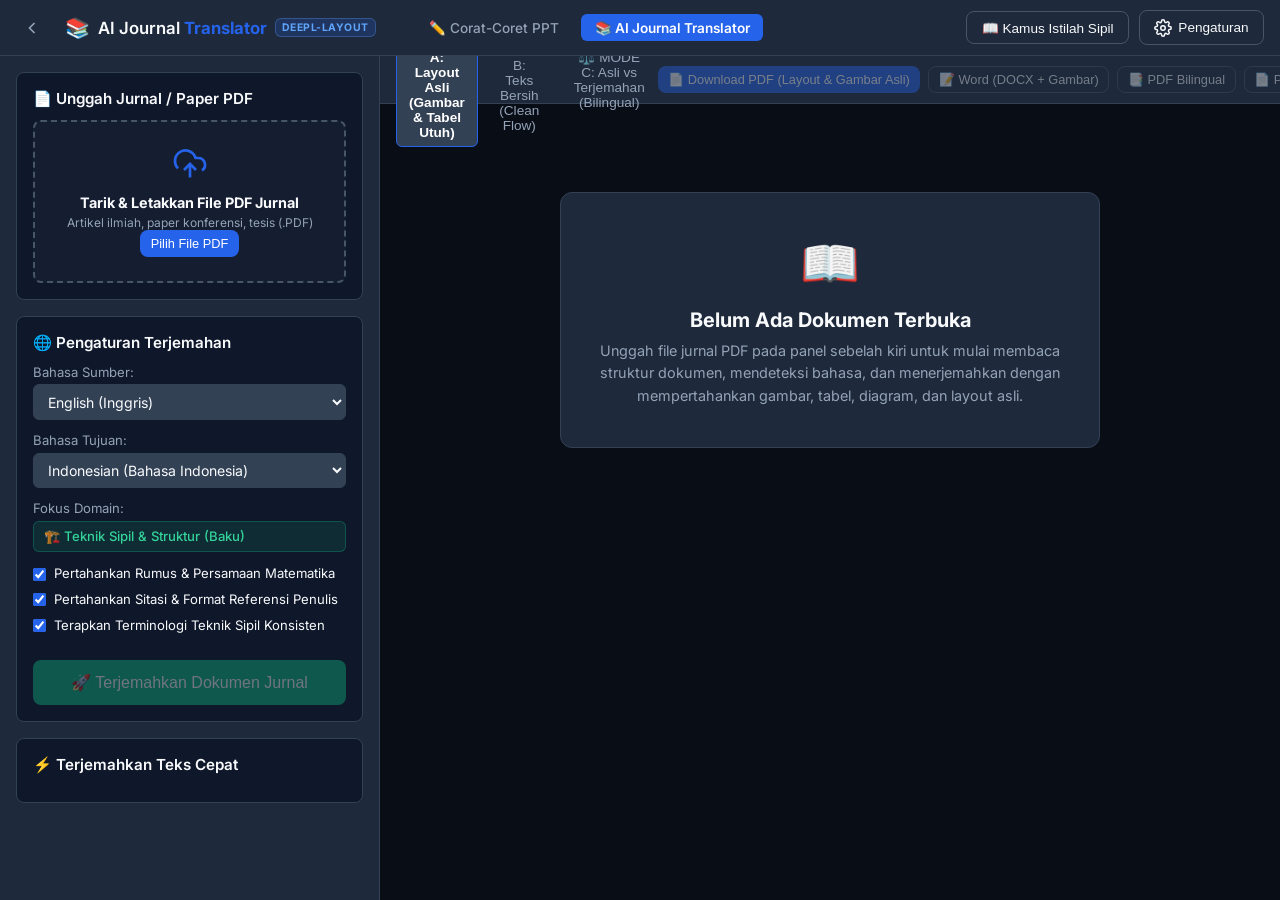
<file: templates/translator.html>
<!DOCTYPE html>
<html lang="id">
<head>
  <meta charset="UTF-8">
  <meta name="viewport" content="width=device-width, initial-scale=1.0">
  <title>AI Journal & PDF Translator — Free Corat-Coret PPT</title>
  <link rel="stylesheet" href="/static/css/style.css">
  <link rel="stylesheet" href="/static/css/translator.css">
  <link rel="preconnect" href="https://fonts.googleapis.com">
  <link rel="preconnect" href="https://fonts.gstatic.com" crossorigin>
  <link href="https://fonts.googleapis.com/css2?family=Inter:wght@400;500;600;700&family=JetBrains+Mono:wght@400;500&display=swap" rel="stylesheet">
  <!-- PDF.js for in-page canvas PDF rendering (avoids black iframe issue) -->
  <script src="/static/vendor/pdf.min.js"></script>
</head>
<body class="translator-body">
  <div class="app-layout">
    <!-- Top Header -->
    <header class="app-header">
      <div class="header-left">
        <a href="/" class="btn-icon" title="Kembali ke Halaman Utama">
          <svg width="20" height="20" viewBox="0 0 24 24" fill="none" stroke="currentColor" stroke-width="2">
            <polyline points="15 18 9 12 15 6"/>
          </svg>
        </a>
        <div class="logo">
          <span class="logo-icon">📚</span>
          <span class="logo-text">AI Journal <strong>Translator</strong></span>
          <span class="badge-free">DEEPL-LAYOUT</span>
        </div>
        <nav class="app-nav-tabs">
          <a href="/" class="nav-tab">✏️ Corat-Coret PPT</a>
          <a href="/translator" class="nav-tab active">📚 AI Journal Translator</a>
        </nav>
      </div>

      <div class="header-actions">
        <button id="btn-open-dictionary" class="btn btn-outline" title="Buka Kamus Istilah Teknik Sipil">
          <span>📖 Kamus Istilah Sipil</span>
        </button>

        <button id="btn-open-settings" class="btn btn-outline" title="Pengaturan Engine & API Key">
          <svg width="18" height="18" viewBox="0 0 24 24" fill="none" stroke="currentColor" stroke-width="2">
            <circle cx="12" cy="12" r="3"/>
            <path d="M19.4 15a1.65 1.65 0 0 0 .33 1.82l.06.06a2 2 0 0 1 0 2.83 2 2 0 0 1-2.83 0l-.06-.06a1.65 1.65 0 0 0-1.82-.33 1.65 1.65 0 0 0-1 1.51V21a2 2 0 0 1-2 2 2 2 0 0 1-2-2v-.09A1.65 1.65 0 0 0 9 19.4a1.65 1.65 0 0 0-1.82.33l-.06.06a2 2 0 0 1-2.83 0 2 2 0 0 1 0-2.83l.06-.06a1.65 1.65 0 0 0 .33-1.82 1.65 1.65 0 0 0-1.51-1H3a2 2 0 0 1-2-2 2 2 0 0 1 2-2h.09A1.65 1.65 0 0 0 4.6 9a1.65 1.65 0 0 0-.33-1.82l-.06-.06a2 2 0 0 1 0-2.83 2 2 0 0 1 2.83 0l.06.06a1.65 1.65 0 0 0 1.82.33H9a1.65 1.65 0 0 0 1-1.51V3a2 2 0 0 1 2-2 2 2 0 0 1 2 2v.09a1.65 1.65 0 0 0 1 1.51 1.65 1.65 0 0 0 1.82-.33l.06-.06a2 2 0 0 1 2.83 0 2 2 0 0 1 0 2.83l-.06.06a1.65 1.65 0 0 0-.33 1.82V9a1.65 1.65 0 0 0 1.51 1H21a2 2 0 0 1 2 2 2 2 0 0 1-2 2h-.09a1.65 1.65 0 0 0-1.51 1z"/>
          </svg>
          <span>Pengaturan</span>
        </button>
      </div>
    </header>

    <!-- Main Translator Workspace -->
    <div class="translator-workspace">
      <!-- Left Panel: Upload & Controls -->
      <aside class="translator-sidebar">
        <!-- Upload Card -->
        <div class="translator-card">
          <div class="card-title">📄 Unggah Jurnal / Paper PDF</div>
          <div id="translator-dropzone" class="translator-dropzone">
            <svg width="36" height="36" viewBox="0 0 24 24" fill="none" stroke="currentColor" stroke-width="1.8">
              <path d="M4 14.899A7 7 0 1 1 15.71 8h1.79a4.5 4.5 0 0 1 2.5 8.242"/>
              <path d="M12 12v9"/>
              <path d="m16 16-4-4-4 4"/>
            </svg>
            <p><strong>Tarik & Letakkan File PDF Jurnal</strong></p>
            <span class="subtext">Artikel ilmiah, paper konferensi, tesis (.PDF)</span>
            <button id="btn-browse-pdf" class="btn btn-primary btn-sm mt-2">Pilih File PDF</button>
            <input type="file" id="translator-file-input" accept=".pdf" style="display: none;">
          </div>
        </div>

        <!-- Document Info (Hidden initially) -->
        <div id="doc-info-card" class="translator-card hidden">
          <div class="card-title">📊 Info Dokumen</div>
          <div class="doc-meta-item">
            <span class="meta-label">Nama File:</span>
            <span id="doc-meta-name" class="meta-val">-</span>
          </div>
          <div class="doc-meta-item">
            <span class="meta-label">Total Halaman:</span>
            <span id="doc-meta-pages" class="meta-val">-</span>
          </div>
          <div class="doc-meta-item">
            <span class="meta-label">Bahasa Terdeteksi:</span>
            <span id="doc-meta-lang" class="badge-lang">-</span>
          </div>
          <div class="doc-meta-item">
            <span class="meta-label">Status OCR:</span>
            <span id="doc-meta-ocr" class="meta-val text-success">Teks Digital (Siap)</span>
          </div>

          <div class="section-select-header mt-3">
            <span>Bagian Dokumen Terdeteksi:</span>
            <button id="btn-toggle-all-sections" class="btn-link">Pilih Semua</button>
          </div>
          <div id="detected-sections-list" class="detected-sections-list"></div>
        </div>

        <!-- Translation Settings Card -->
        <div class="translator-card">
          <div class="card-title">🌐 Pengaturan Terjemahan</div>
          
          <div class="form-group">
            <label>Bahasa Sumber:</label>
            <select id="source-lang-select" class="form-select">
              <option value="auto">Auto Detect (Otomatis)</option>
              <option value="en" selected>English (Inggris)</option>
              <option value="de">German (Jerman)</option>
              <option value="ja">Japanese (Jepang)</option>
              <option value="zh-cn">Chinese (Mandarin)</option>
              <option value="id">Indonesian (Indonesia)</option>
            </select>
          </div>

          <div class="form-group">
            <label>Bahasa Tujuan:</label>
            <select id="target-lang-select" class="form-select">
              <option value="id" selected>Indonesian (Bahasa Indonesia)</option>
              <option value="en">English (Inggris)</option>
              <option value="ja">Japanese (Jepang)</option>
              <option value="de">German (Jerman)</option>
            </select>
          </div>

          <div class="form-group">
            <label>Fokus Domain:</label>
            <div class="domain-pill">🏗️ Teknik Sipil & Struktur (Baku)</div>
          </div>

          <div class="preservation-toggles">
            <label class="checkbox-label">
              <input type="checkbox" id="chk-preserve-equations" checked>
              <span>Pertahankan Rumus & Persamaan Matematika</span>
            </label>
            <label class="checkbox-label">
              <input type="checkbox" id="chk-preserve-references" checked>
              <span>Pertahankan Sitasi & Format Referensi Penulis</span>
            </label>
            <label class="checkbox-label">
              <input type="checkbox" id="chk-preserve-terminology" checked>
              <span>Terapkan Terminologi Teknik Sipil Konsisten</span>
            </label>
          </div>

          <button id="btn-start-translation" class="btn btn-success btn-block btn-lg mt-3" disabled>
            <span>🚀 Terjemahkan Dokumen Jurnal</span>
          </button>
        </div>

        <!-- Quick Snippet Translator Accordion -->
        <div class="translator-card">
          <details>
            <summary class="card-title pointer">⚡ Terjemahkan Teks Cepat</summary>
            <div class="quick-translate-box mt-2">
              <textarea id="quick-input-text" placeholder="Tempel kalimat atau paragraf abstrak di sini..." rows="3"></textarea>
              <button id="btn-quick-translate" class="btn btn-primary btn-sm mt-2">Terjemahkan Teks</button>
              <div id="quick-output-text" class="quick-output-text mt-2 hidden"></div>
            </div>
          </details>
        </div>
      </aside>

      <!-- Right Panel: Viewer & Results -->
      <main class="translator-main">
        <!-- View Mode Navigation Bar -->
        <div class="view-mode-bar">
          <div class="view-tabs">
            <button class="view-tab active" data-mode="mode1">
              <span>📐 MODE A: Layout Asli (Gambar & Tabel Utuh)</span>
            </button>
            <button class="view-tab" data-mode="mode2">
              <span>📄 MODE B: Teks Bersih (Clean Flow)</span>
            </button>
            <button class="view-tab" data-mode="mode3">
              <span>⚖️ MODE C: Asli vs Terjemahan (Bilingual)</span>
            </button>
          </div>

          <div class="export-actions">
            <button id="btn-export-pdf" class="btn btn-primary btn-sm" title="Download PDF Terjemahan dengan Layout Asli, Gambar, dan Tabel Terjaga Utuh" disabled>
              <span>📄 Download PDF (Layout & Gambar Asli)</span>
            </button>
            <button id="btn-export-docx" class="btn btn-outline btn-sm" title="Download Microsoft Word dengan Gambar Asli" disabled>
              <span>📝 Word (DOCX + Gambar)</span>
            </button>
            <button id="btn-export-bilingual" class="btn btn-outline btn-sm" title="Download PDF Berdampingan Dua Bahasa" disabled>
              <span>📑 PDF Bilingual</span>
            </button>
            <button id="btn-export-clean-pdf" class="btn btn-outline btn-sm" title="Download PDF Aliran Teks Baca Polos (Tanpa Gambar)" disabled>
              <span>📄 PDF Teks Saja (Tanpa Gambar)</span>
            </button>
            <button id="btn-export-txt" class="btn btn-outline btn-sm" title="Download Teks Polos" disabled>
              <span>📋 TXT</span>
            </button>
          </div>
        </div>

        <!-- Progress Overlay / Bar -->
        <div id="translation-progress-bar-container" class="progress-bar-container hidden">
          <div class="progress-label">
            <span id="progress-status-text">Menerjemahkan dokumen...</span>
            <span id="progress-percentage">0%</span>
          </div>
          <div class="progress-track">
            <div id="progress-fill" class="progress-fill" style="width: 0%;"></div>
          </div>
        </div>

        <!-- Content Area -->
        <div id="translator-content-area" class="translator-content-area">
          <div id="empty-state-view" class="empty-state-card">
            <div class="empty-icon">📖</div>
            <h3>Belum Ada Dokumen Terbuka</h3>
            <p>Unggah file jurnal PDF pada panel sebelah kiri untuk mulai membaca struktur dokumen, mendeteksi bahasa, dan menerjemahkan dengan mempertahankan gambar, tabel, diagram, dan layout asli.</p>
          </div>

          <!-- Mode 1: Mode A - PDF.js Canvas Viewer (original + translated) -->
          <div id="view-mode1" class="mode-view layout-pdf-view-container hidden">
            <div class="layout-viewer-toolbar">
              <div class="viewer-switch-buttons">
                <button id="btn-view-translated-pdf" class="btn-toggle active">📄 PDF Terjemahan</button>
                <button id="btn-view-original-pdf" class="btn-toggle">📑 PDF Asli</button>
              </div>
              <div class="pdf-nav-controls">
                <button id="btn-pdf-prev" class="btn-toggle" title="Halaman sebelumnya">◀</button>
                <span id="pdf-page-info" class="pdf-page-label">Hal. 1 / 1</span>
                <button id="btn-pdf-next" class="btn-toggle" title="Halaman berikutnya">▶</button>
                <button id="btn-pdf-zoom-out" class="btn-toggle" title="Zoom out">🔍−</button>
                <span id="pdf-zoom-label" class="pdf-page-label">100%</span>
                <button id="btn-pdf-zoom-in" class="btn-toggle" title="Zoom in">🔍+</button>
              </div>
              <span class="layout-status-badge" id="pdf-viewer-status">📋 Unggah PDF untuk melihat pratinjau</span>
            </div>
            <!-- PDF.js Canvas Container -->
            <div class="layout-iframe-wrapper" id="pdfjs-viewer-container">
              <div id="pdfjs-loading" class="pdfjs-loading-overlay hidden">
                <div class="pdfjs-spinner"></div>
                <p>Memuat PDF...</p>
              </div>
              <div id="pdfjs-error" class="pdfjs-error-overlay hidden">
                <span>⚠️</span>
                <p id="pdfjs-error-msg">Gagal memuat PDF.</p>
              </div>
              <div id="pdfjs-canvas-wrapper">
                <canvas id="pdfjs-canvas"></canvas>
              </div>
            </div>
          </div>

          <!-- Mode 2: Mode B - Clean Reading View -->
          <div id="view-mode2" class="mode-view translation-only-container hidden"></div>

          <!-- Mode 3: Mode C - Bilingual Comparison View -->
          <div id="view-mode3" class="mode-view comparison-container hidden"></div>
        </div>
      </main>
    </div>
  </div>

  <!-- Modal: Terminology Dictionary -->
  <div id="modal-terminology" class="modal hidden">
    <div class="modal-backdrop"></div>
    <div class="modal-dialog modal-lg">
      <div class="modal-header">
        <h3>📖 Kamus Istilah Teknik Sipil & Akademik</h3>
        <button class="modal-close" data-close="modal-terminology">&times;</button>
      </div>
      <div class="modal-body">
        <p class="modal-desc">
          Kamus ini digunakan secara otomatis oleh Smart Translation Engine untuk menjamin konsistensi istilah teknik sipil (Struktur, Geoteknik, Hidro, Transportasi, Manajemen Konstruksi).
        </p>

        <!-- Search & Add Bar -->
        <div class="term-controls-bar">
          <input type="text" id="term-search-input" class="form-input" placeholder="Cari istilah (contoh: shear force, daktilitas, soil)...">
          
          <div class="term-add-row mt-2">
            <input type="text" id="add-term-en" class="form-input" placeholder="Istilah Bahasa Inggris...">
            <input type="text" id="add-term-id" class="form-input" placeholder="Istilah Bahasa Indonesia...">
            <button id="btn-add-term" class="btn btn-primary btn-sm">+ Tambah Istilah</button>
          </div>
        </div>

        <div class="term-table-wrapper">
          <table class="term-table">
            <thead>
              <tr>
                <th>English Term</th>
                <th>Istilah Indonesia (Baku)</th>
                <th>Aksi</th>
              </tr>
            </thead>
            <tbody id="term-table-body">
              <tr><td colspan="3" class="text-center">Memuat kamus istilah...</td></tr>
            </tbody>
          </table>
        </div>
      </div>
    </div>
  </div>

  <!-- Modal: API Settings -->
  <div id="modal-settings" class="modal hidden">
    <div class="modal-backdrop"></div>
    <div class="modal-dialog">
      <div class="modal-header">
        <h3>⚙️ Pengaturan Translation Provider & API</h3>
        <button class="modal-close" data-close="modal-settings">&times;</button>
      </div>
      <div class="modal-body">
        <div class="form-group">
          <label>Pilih Provider Terjemahan:</label>
          <select id="setting-provider-select" class="form-select">
            <option value="google_free" selected>Google Translate (Free Engine - Tanpa API Key)</option>
            <option value="deepl">DeepL API (Pro / Free Key - Kualitas Tertinggi)</option>
          </select>
        </div>

        <div id="deepl-key-group" class="form-group hidden">
          <label>DeepL API Key (Auth Key):</label>
          <input type="password" id="setting-deepl-key" class="form-input" placeholder="Contoh: 12345678-xxxx-xxxx-xxxx-xxxxxxxxxxxx:fx">
          <span class="subtext">Kunci API Anda tersimpan aman hanya di browser lokal Anda (LocalStorage) dan tidak dibagikan ke siapapun.</span>
        </div>

        <div class="alert-box info mt-2">
          <strong>Catatan:</strong> Mesin bawaan (Google Free Engine) bekerja 100% tanpa biaya atau pendaftaran API key. Untuk pengguna yang memiliki akun DeepL API, Anda dapat memasukkan key untuk hasil yang lebih spesifik.
        </div>
      </div>
      <div class="modal-footer">
        <button id="btn-save-settings" class="btn btn-primary">Simpan Pengaturan</button>
      </div>
    </div>
  </div>

  <!-- Toast Container -->
  <div id="toast-container" class="toast-container"></div>

  <!-- Scripts -->
  <script src="/static/js/translator.js"></script>
</body>
</html>
</file>
<file: static/css/style.css>
/* ==========================================================================
   Free Corat-Coret PPT - Design System & Modern UI
   ========================================================================== */

:root {
  --primary: #2563eb;
  --primary-hover: #1d4ed8;
  --primary-light: #eff6ff;
  --success: #10b981;
  --success-hover: #059669;
  --danger: #ef4444;
  --danger-hover: #dc2626;
  --warning: #f59e0b;
  
  --bg-app: #0f172a;
  --bg-surface: #1e293b;
  --bg-surface-elevated: #334155;
  --bg-stage: #090d16;
  --border-color: #334155;
  --border-light: #475569;
  
  --text-main: #f8fafc;
  --text-muted: #94a3b8;
  --text-dim: #64748b;
  
  --header-height: 56px;
  --toolbar-height: 52px;
  --footer-height: 48px;
  --sidebar-width: 220px;
  
  --radius-sm: 6px;
  --radius-md: 8px;
  --radius-lg: 12px;
  --shadow-sm: 0 1px 2px rgba(0, 0, 0, 0.2);
  --shadow-md: 0 4px 6px -1px rgba(0, 0, 0, 0.3), 0 2px 4px -2px rgba(0, 0, 0, 0.2);
  --shadow-lg: 0 10px 15px -3px rgba(0, 0, 0, 0.4);
  
  --font-sans: 'Inter', -apple-system, BlinkMacSystemFont, 'Segoe UI', Roboto, sans-serif;
  --font-mono: 'JetBrains Mono', monospace;
}

* {
  box-sizing: border-box;
  margin: 0;
  padding: 0;
}

body {
  font-family: var(--font-sans);
  background-color: var(--bg-app);
  color: var(--text-main);
  height: 100vh;
  overflow: hidden;
  user-select: none;
  -webkit-font-smoothing: antialiased;
}

/* --------------------------------------------------------------------------
   App Layout
   -------------------------------------------------------------------------- */
.app-layout {
  display: flex;
  flex-direction: column;
  height: 100vh;
  width: 100vw;
  overflow: hidden;
}

/* --------------------------------------------------------------------------
   Header
   -------------------------------------------------------------------------- */
.app-header {
  height: var(--header-height);
  background-color: var(--bg-surface);
  border-bottom: 1px solid var(--border-color);
  display: flex;
  align-items: center;
  justify-content: space-between;
  padding: 0 1rem;
  z-index: 20;
  flex-shrink: 0;
}

.header-left {
  display: flex;
  align-items: center;
  gap: 1rem;
}

.logo {
  display: flex;
  align-items: center;
  gap: 0.5rem;
  font-size: 1.05rem;
  font-weight: 600;
  color: var(--text-main);
}

.logo-icon {
  font-size: 1.25rem;
}

.logo strong {
  color: var(--primary);
}

.badge-free {
  font-size: 0.65rem;
  font-weight: 700;
  background-color: rgba(37, 99, 235, 0.2);
  color: #60a5fa;
  padding: 2px 6px;
  border-radius: var(--radius-sm);
  border: 1px solid rgba(96, 165, 250, 0.3);
  letter-spacing: 0.5px;
}

.app-nav-tabs {
  display: flex;
  align-items: center;
  gap: 0.4rem;
  margin-left: 0.75rem;
}

.nav-tab {
  padding: 0.3rem 0.75rem;
  border-radius: var(--radius-sm);
  color: var(--text-muted);
  text-decoration: none;
  font-size: 0.82rem;
  font-weight: 500;
  transition: all 0.2s ease;
}

.nav-tab:hover {
  color: var(--text-main);
  background-color: var(--bg-surface-elevated);
}

.nav-tab.active {
  color: #ffffff;
  background-color: var(--primary);
  font-weight: 600;
}

.presentation-title-container {
  max-width: 320px;
  white-space: nowrap;
  overflow: hidden;
  text-overflow: ellipsis;
  padding-left: 0.75rem;
  border-left: 1px solid var(--border-color);
}

.presentation-title {
  font-size: 0.85rem;
  color: var(--text-muted);
}

.header-actions {
  display: flex;
  align-items: center;
  gap: 0.6rem;
}

/* --------------------------------------------------------------------------
   Buttons & Badges
   -------------------------------------------------------------------------- */
.btn {
  display: inline-flex;
  align-items: center;
  gap: 0.4rem;
  padding: 0.45rem 0.9rem;
  font-size: 0.85rem;
  font-weight: 500;
  border-radius: var(--radius-md);
  cursor: pointer;
  border: 1px solid transparent;
  transition: all 0.15s ease;
  white-space: nowrap;
}

.btn:disabled {
  opacity: 0.4;
  cursor: not-allowed;
  pointer-events: none;
}

.btn-primary {
  background-color: var(--primary);
  color: white;
}
.btn-primary:hover {
  background-color: var(--primary-hover);
}

.btn-outline {
  background-color: transparent;
  border-color: var(--border-light);
  color: var(--text-main);
}
.btn-outline:hover {
  background-color: var(--bg-surface-elevated);
  border-color: var(--text-muted);
}

.btn-success {
  background-color: var(--success);
  color: white;
}
.btn-success:hover {
  background-color: var(--success-hover);
}

.btn-danger-soft {
  color: var(--danger);
  border-color: rgba(239, 68, 68, 0.2);
}
.btn-danger-soft:hover {
  background-color: rgba(239, 68, 68, 0.15);
  border-color: var(--danger);
}

.btn-icon {
  background: transparent;
  border: none;
  color: var(--text-muted);
  padding: 0.4rem;
  border-radius: var(--radius-sm);
  cursor: pointer;
  display: flex;
  align-items: center;
  justify-content: center;
  transition: all 0.15s ease;
}
.btn-icon:hover {
  color: var(--text-main);
  background-color: var(--bg-surface-elevated);
}

.btn-icon-sm {
  background: transparent;
  border: 1px solid var(--border-color);
  color: var(--text-muted);
  width: 28px;
  height: 28px;
  border-radius: var(--radius-sm);
  display: flex;
  align-items: center;
  justify-content: center;
  cursor: pointer;
  transition: all 0.15s;
}
.btn-icon-sm:hover {
  color: var(--text-main);
  border-color: var(--border-light);
  background-color: var(--bg-surface-elevated);
}

.btn-sm {
  padding: 0.3rem 0.6rem;
  font-size: 0.8rem;
}
.btn-lg {
  padding: 0.75rem 1.5rem;
  font-size: 1rem;
}
.btn-block {
  width: 100%;
  justify-content: center;
}

/* --------------------------------------------------------------------------
   Annotation Toolbar
   -------------------------------------------------------------------------- */
.annotation-toolbar {
  height: var(--toolbar-height);
  background-color: var(--bg-surface);
  border-bottom: 1px solid var(--border-color);
  display: flex;
  align-items: center;
  padding: 0 1rem;
  gap: 0.75rem;
  overflow-x: auto;
  z-index: 15;
  flex-shrink: 0;
}

.tool-group {
  display: flex;
  align-items: center;
  gap: 0.35rem;
}

.toolbar-divider {
  width: 1px;
  height: 24px;
  background-color: var(--border-color);
  margin: 0 0.25rem;
  flex-shrink: 0;
}

.tool-btn {
  display: inline-flex;
  align-items: center;
  gap: 0.35rem;
  padding: 0.35rem 0.65rem;
  font-size: 0.8rem;
  font-weight: 500;
  border-radius: var(--radius-sm);
  background: transparent;
  border: 1px solid transparent;
  color: var(--text-muted);
  cursor: pointer;
  transition: all 0.15s ease;
}

.tool-btn:hover {
  color: var(--text-main);
  background-color: var(--bg-surface-elevated);
}

.tool-btn.active {
  background-color: rgba(37, 99, 235, 0.25);
  border-color: var(--primary);
  color: #60a5fa;
}

.tool-btn:disabled {
  opacity: 0.35;
  cursor: not-allowed;
}

/* Color Palette */
.color-palette {
  display: flex;
  align-items: center;
  gap: 0.4rem;
}

.color-dot {
  width: 22px;
  height: 22px;
  border-radius: 50%;
  border: 2px solid transparent;
  cursor: pointer;
  transition: transform 0.15s, border-color 0.15s;
}

.color-dot:hover {
  transform: scale(1.15);
}

.color-dot.active {
  border-color: #ffffff;
  box-shadow: 0 0 0 2px var(--primary);
  transform: scale(1.15);
}

.custom-color-wrapper {
  position: relative;
  width: 24px;
  height: 24px;
  border-radius: 50%;
  overflow: hidden;
  border: 1px solid var(--border-light);
  cursor: pointer;
}

#custom-color-picker {
  position: absolute;
  top: -8px;
  left: -8px;
  width: 40px;
  height: 40px;
  cursor: pointer;
  border: none;
  background: none;
}

/* Stroke Settings */
.stroke-settings {
  display: flex;
  align-items: center;
  gap: 0.5rem;
}

.toolbar-label {
  font-size: 0.8rem;
  color: var(--text-dim);
}

#stroke-width-slider {
  width: 80px;
  cursor: pointer;
  accent-color: var(--primary);
}

.stroke-val {
  font-family: var(--font-mono);
  font-size: 0.75rem;
  color: var(--text-muted);
  width: 28px;
}

/* Zoom Controls */
.zoom-controls {
  display: flex;
  align-items: center;
  gap: 0.35rem;
}

.zoom-text {
  font-family: var(--font-mono);
  font-size: 0.8rem;
  color: var(--text-muted);
  min-width: 44px;
  text-align: center;
}

/* --------------------------------------------------------------------------
   Workspace (Sidebar + Main Slide Stage)
   -------------------------------------------------------------------------- */
.workspace-container {
  display: flex;
  flex: 1;
  overflow: hidden;
  position: relative;
}

/* Sidebar: Slide Thumbnails */
.sidebar {
  width: var(--sidebar-width);
  background-color: var(--bg-surface);
  border-right: 1px solid var(--border-color);
  display: flex;
  flex-direction: column;
  flex-shrink: 0;
  transition: width 0.25s ease, margin-left 0.25s ease;
  z-index: 10;
}

.sidebar.collapsed {
  margin-left: calc(-1 * var(--sidebar-width));
}

.sidebar-header {
  height: 40px;
  padding: 0 0.85rem;
  display: flex;
  align-items: center;
  justify-content: space-between;
  border-bottom: 1px solid var(--border-color);
  font-size: 0.8rem;
  color: var(--text-muted);
}

.sidebar-title {
  font-weight: 600;
}

.badge-count {
  background-color: var(--bg-surface-elevated);
  padding: 2px 6px;
  border-radius: var(--radius-sm);
  font-size: 0.7rem;
  font-family: var(--font-mono);
}

.thumbnails-list {
  flex: 1;
  overflow-y: auto;
  padding: 0.75rem;
  display: flex;
  flex-direction: column;
  gap: 0.75rem;
}

.thumbnail-item {
  position: relative;
  border-radius: var(--radius-md);
  border: 2px solid transparent;
  background-color: var(--bg-surface-elevated);
  cursor: pointer;
  padding: 4px;
  transition: all 0.15s ease;
  overflow: hidden;
}

.thumbnail-item:hover {
  border-color: var(--border-light);
  transform: translateY(-1px);
}

.thumbnail-item.active {
  border-color: var(--primary);
  box-shadow: 0 0 0 1px var(--primary);
}

.thumbnail-canvas-wrap {
  width: 100%;
  aspect-ratio: 16 / 9;
  background-color: #ffffff;
  display: flex;
  align-items: center;
  justify-content: center;
  overflow: hidden;
  border-radius: 4px;
}

.thumbnail-canvas-wrap canvas,
.thumbnail-canvas-wrap img {
  width: 100%;
  height: 100%;
  object-fit: contain;
}

.thumbnail-footer {
  display: flex;
  justify-content: space-between;
  align-items: center;
  padding: 4px 2px 2px;
  font-size: 0.75rem;
  color: var(--text-muted);
}

.annotated-badge-dot {
  width: 6px;
  height: 6px;
  border-radius: 50%;
  background-color: var(--warning);
}

.empty-thumbnails-message {
  padding: 2rem 0.5rem;
  text-align: center;
  font-size: 0.8rem;
  color: var(--text-dim);
}

/* --------------------------------------------------------------------------
   Center Slide Stage
   -------------------------------------------------------------------------- */
.slide-stage {
  flex: 1;
  background-color: var(--bg-stage);
  position: relative;
  overflow: auto;
  display: flex;
  align-items: center;
  justify-content: center;
  padding: 2rem;
}

/* Welcome Screen */
.welcome-screen {
  max-width: 680px;
  width: 100%;
  margin: auto;
  text-align: center;
  animation: fadeIn 0.3s ease;
}

.welcome-card {
  background-color: var(--bg-surface);
  border: 1px solid var(--border-color);
  border-radius: var(--radius-lg);
  padding: 2.5rem;
  box-shadow: var(--shadow-lg);
}

.welcome-icon {
  font-size: 3rem;
  margin-bottom: 0.75rem;
}

.welcome-card h2 {
  font-size: 1.5rem;
  font-weight: 700;
  margin-bottom: 0.75rem;
}

.welcome-desc {
  color: var(--text-muted);
  font-size: 0.95rem;
  line-height: 1.5;
  margin-bottom: 1.75rem;
}

.dropzone {
  border: 2px dashed var(--border-light);
  border-radius: var(--radius-md);
  padding: 2.5rem 1.5rem;
  cursor: pointer;
  background-color: rgba(30, 41, 59, 0.5);
  transition: all 0.2s ease;
  display: flex;
  flex-direction: column;
  align-items: center;
  gap: 0.75rem;
}

.dropzone:hover,
.dropzone.dragover {
  border-color: var(--primary);
  background-color: rgba(37, 99, 235, 0.08);
}

.dropzone svg {
  color: var(--primary);
}

.dropzone h3 {
  font-size: 1.1rem;
  font-weight: 600;
}

.dropzone p {
  font-size: 0.85rem;
  color: var(--text-muted);
}

.format-badges {
  display: flex;
  justify-content: center;
  gap: 0.5rem;
  margin-top: 1.25rem;
  flex-wrap: wrap;
}

.fmt-pill {
  font-size: 0.75rem;
  background-color: var(--bg-surface-elevated);
  color: var(--text-muted);
  padding: 4px 10px;
  border-radius: 20px;
  border: 1px solid var(--border-color);
}

.status-banner {
  margin-top: 1.5rem;
  padding: 0.75rem 1rem;
  border-radius: var(--radius-md);
  font-size: 0.8rem;
  display: flex;
  align-items: center;
  gap: 0.6rem;
  text-align: left;
}

.status-banner.info {
  background-color: rgba(37, 99, 235, 0.1);
  border: 1px solid rgba(37, 99, 235, 0.2);
  color: #93c5fd;
}

.status-banner.warning {
  background-color: rgba(245, 158, 11, 0.1);
  border: 1px solid rgba(245, 158, 11, 0.2);
  color: #fcd34d;
}

.status-banner.success {
  background-color: rgba(16, 185, 129, 0.1);
  border: 1px solid rgba(16, 185, 129, 0.2);
  color: #6ee7b7;
}

/* Viewer Container & Canvases */
.viewer-container {
  position: relative;
  display: flex;
  align-items: center;
  justify-content: center;
  min-height: 100%;
}

.canvas-wrapper {
  position: relative;
  box-shadow: 0 12px 30px rgba(0, 0, 0, 0.6);
  border-radius: 4px;
  background-color: #ffffff;
  overflow: visible;
  line-height: 0;
}

.slide-canvas {
  display: block;
  background-color: #ffffff;
}

.annotation-canvas {
  position: absolute;
  top: 0;
  left: 0;
  width: 100%;
  height: 100%;
  touch-action: none; /* Crucial for pointer/touch events */
  cursor: crosshair;
  z-index: 5;
}

/* Text Input Floating Overlay */
.text-input-overlay {
  position: absolute;
  z-index: 25;
  background-color: var(--bg-surface);
  border: 1px solid var(--primary);
  border-radius: var(--radius-md);
  box-shadow: var(--shadow-lg);
  padding: 0.5rem;
  display: flex;
  flex-direction: column;
  gap: 0.4rem;
}

.text-input-overlay textarea {
  width: 200px;
  height: 60px;
  background: var(--bg-app);
  color: var(--text-main);
  border: 1px solid var(--border-color);
  border-radius: var(--radius-sm);
  padding: 6px;
  font-family: var(--font-sans);
  font-size: 0.85rem;
  resize: both;
  outline: none;
}

.text-input-actions {
  display: flex;
  justify-content: flex-end;
  gap: 0.35rem;
}

/* Loading Overlay */
.loading-overlay {
  position: absolute;
  inset: 0;
  background-color: rgba(15, 23, 42, 0.85);
  backdrop-filter: blur(4px);
  display: flex;
  flex-direction: column;
  align-items: center;
  justify-content: center;
  gap: 1rem;
  z-index: 50;
}

.spinner {
  width: 48px;
  height: 48px;
  border: 4px solid var(--border-color);
  border-top-color: var(--primary);
  border-radius: 50%;
  animation: spin 0.8s linear infinite;
}

.spinner-sm {
  width: 20px;
  height: 20px;
  border: 2px solid var(--border-color);
  border-top-color: var(--primary);
  border-radius: 50%;
  animation: spin 0.8s linear infinite;
}

.loading-text {
  font-size: 1.1rem;
  font-weight: 600;
}

.loading-subtext {
  font-size: 0.85rem;
  color: var(--text-muted);
}

/* --------------------------------------------------------------------------
   Footer
   -------------------------------------------------------------------------- */
.app-footer {
  height: var(--footer-height);
  background-color: var(--bg-surface);
  border-top: 1px solid var(--border-color);
  display: flex;
  align-items: center;
  justify-content: space-between;
  padding: 0 1rem;
  z-index: 20;
  flex-shrink: 0;
}

.footer-left {
  display: flex;
  align-items: center;
  gap: 0.5rem;
  font-size: 0.8rem;
  color: var(--text-muted);
}

.status-indicator {
  display: flex;
  align-items: center;
  gap: 0.4rem;
}

.dot {
  width: 8px;
  height: 8px;
  border-radius: 50%;
}
.dot-success { background-color: var(--success); }
.dot-warning { background-color: var(--warning); }

.pagination-controls {
  display: flex;
  align-items: center;
  gap: 0.75rem;
}

.btn-nav {
  display: inline-flex;
  align-items: center;
  gap: 0.35rem;
  background-color: var(--bg-surface-elevated);
  border: 1px solid var(--border-color);
  color: var(--text-main);
  padding: 0.35rem 0.75rem;
  border-radius: var(--radius-sm);
  cursor: pointer;
  font-size: 0.8rem;
  transition: all 0.15s;
}

.btn-nav:hover:not(:disabled) {
  border-color: var(--border-light);
  background-color: #3b4d67;
}

.btn-nav:disabled {
  opacity: 0.35;
  cursor: not-allowed;
}

.page-selector {
  display: flex;
  align-items: center;
  gap: 0.4rem;
  font-size: 0.85rem;
  color: var(--text-muted);
}

#current-page-input {
  width: 50px;
  text-align: center;
  background-color: var(--bg-app);
  border: 1px solid var(--border-color);
  color: var(--text-main);
  padding: 0.25rem 0.35rem;
  border-radius: var(--radius-sm);
  font-family: var(--font-mono);
  font-size: 0.85rem;
  outline: none;
}

#current-page-input:focus {
  border-color: var(--primary);
}

.footer-right {
  font-size: 0.75rem;
  color: var(--text-dim);
}

/* --------------------------------------------------------------------------
   Modals
   -------------------------------------------------------------------------- */
.modal {
  position: fixed;
  inset: 0;
  z-index: 100;
  display: flex;
  align-items: center;
  justify-content: center;
}

.modal-backdrop {
  position: absolute;
  inset: 0;
  background-color: rgba(0, 0, 0, 0.7);
  backdrop-filter: blur(3px);
}

.modal-dialog {
  position: relative;
  background-color: var(--bg-surface);
  border: 1px solid var(--border-color);
  border-radius: var(--radius-lg);
  box-shadow: var(--shadow-lg);
  max-width: 540px;
  width: 90%;
  max-height: 85vh;
  display: flex;
  flex-direction: column;
  animation: scaleIn 0.2s ease;
  z-index: 101;
}

.modal-header {
  padding: 1rem 1.25rem;
  border-bottom: 1px solid var(--border-color);
  display: flex;
  align-items: center;
  justify-content: space-between;
}

.modal-header h3 {
  font-size: 1.1rem;
  font-weight: 600;
}

.modal-close {
  background: transparent;
  border: none;
  color: var(--text-muted);
  font-size: 1.5rem;
  line-height: 1;
  cursor: pointer;
  padding: 0 4px;
}
.modal-close:hover {
  color: var(--text-main);
}

.modal-body {
  padding: 1.25rem;
  overflow-y: auto;
  font-size: 0.9rem;
  line-height: 1.5;
}

.modal-footer {
  padding: 1rem 1.25rem;
  border-top: 1px solid var(--border-color);
  display: flex;
  justify-content: flex-end;
  gap: 0.5rem;
}

.alert-box {
  padding: 0.85rem 1rem;
  border-radius: var(--radius-md);
  margin-bottom: 1rem;
  font-size: 0.85rem;
}
.alert-box.warning {
  background-color: rgba(245, 158, 11, 0.15);
  border: 1px solid rgba(245, 158, 11, 0.3);
  color: #fde68a;
}
.alert-box p {
  margin-top: 0.35rem;
}

.export-card {
  background-color: var(--bg-surface-elevated);
  padding: 1rem;
  border-radius: var(--radius-md);
  border: 1px solid var(--border-color);
}
.export-card h4 {
  font-size: 0.95rem;
  margin-bottom: 0.4rem;
}
.export-card p {
  font-size: 0.82rem;
  color: var(--text-muted);
}
.export-notice {
  margin-top: 0.5rem;
  font-size: 0.75rem;
  color: var(--text-dim);
}

.export-progress {
  display: flex;
  align-items: center;
  gap: 0.75rem;
  margin-top: 1rem;
  padding: 0.75rem;
  background-color: rgba(37, 99, 235, 0.1);
  border: 1px solid rgba(37, 99, 235, 0.2);
  border-radius: var(--radius-md);
  font-size: 0.85rem;
}

.shortcuts-table {
  width: 100%;
  border-collapse: collapse;
}
.shortcuts-table th,
.shortcuts-table td {
  padding: 0.5rem 0.75rem;
  text-align: left;
  border-bottom: 1px solid var(--border-color);
  font-size: 0.85rem;
}
.shortcuts-table th {
  color: var(--text-dim);
  font-weight: 500;
}
kbd {
  background-color: var(--bg-surface-elevated);
  border: 1px solid var(--border-light);
  padding: 2px 6px;
  border-radius: 4px;
  font-family: var(--font-mono);
  font-size: 0.75rem;
  color: #60a5fa;
}

.projects-actions-bar {
  margin-bottom: 1rem;
  display: flex;
  justify-content: flex-end;
}

.project-item {
  background-color: var(--bg-surface-elevated);
  border: 1px solid var(--border-color);
  padding: 0.85rem;
  border-radius: var(--radius-md);
  display: flex;
  align-items: center;
  justify-content: space-between;
  margin-bottom: 0.6rem;
  cursor: pointer;
  transition: all 0.15s;
}
.project-item:hover {
  border-color: var(--primary);
  background-color: #3b4d67;
}
.project-title {
  font-weight: 600;
  font-size: 0.9rem;
}
.project-meta {
  font-size: 0.75rem;
  color: var(--text-dim);
  margin-top: 2px;
}

/* --------------------------------------------------------------------------
   Toasts
   -------------------------------------------------------------------------- */
.toast-container {
  position: fixed;
  bottom: 60px;
  right: 20px;
  display: flex;
  flex-direction: column;
  gap: 0.5rem;
  z-index: 200;
  pointer-events: none;
}

.toast {
  pointer-events: auto;
  background-color: var(--bg-surface);
  border: 1px solid var(--border-color);
  box-shadow: var(--shadow-lg);
  color: var(--text-main);
  padding: 0.75rem 1rem;
  border-radius: var(--radius-md);
  font-size: 0.85rem;
  display: flex;
  align-items: center;
  gap: 0.5rem;
  animation: slideInRight 0.25s ease;
  min-width: 250px;
  max-width: 380px;
}

.toast.success { border-left: 4px solid var(--success); }
.toast.error { border-left: 4px solid var(--danger); }
.toast.info { border-left: 4px solid var(--primary); }

/* Utilities */
.hidden { display: none !important; }
.mt-3 { margin-top: 0.75rem; }

@keyframes spin {
  to { transform: rotate(360deg); }
}
@keyframes fadeIn {
  from { opacity: 0; }
  to { opacity: 1; }
}
@keyframes scaleIn {
  from { transform: scale(0.95); opacity: 0; }
  to { transform: scale(1); opacity: 1; }
}
@keyframes slideInRight {
  from { transform: translateX(100%); opacity: 0; }
  to { transform: translateX(0); opacity: 1; }
}
</file>
<file: static/css/translator.css>
/* ==========================================================================
   AI Journal & PDF Translator — Stylesheet
   ========================================================================== */

.translator-body {
  background-color: var(--bg-app);
  color: var(--text-main);
  overflow: hidden;
  height: 100vh;
}

/* Nav Tabs in Header */
.app-nav-tabs {
  display: flex;
  align-items: center;
  gap: 0.5rem;
  margin-left: 1.5rem;
}

.nav-tab {
  padding: 0.35rem 0.85rem;
  border-radius: var(--radius-sm);
  color: var(--text-muted);
  text-decoration: none;
  font-size: 0.85rem;
  font-weight: 500;
  transition: all 0.2s ease;
}

.nav-tab:hover {
  color: var(--text-main);
  background-color: var(--bg-surface-elevated);
}

.nav-tab.active {
  color: #ffffff;
  background-color: var(--primary);
  font-weight: 600;
}

/* Main Workspace Layout */
.translator-workspace {
  display: flex;
  flex: 1;
  height: calc(100vh - var(--header-height));
  overflow: hidden;
}

/* Left Sidebar */
.translator-sidebar {
  width: 380px;
  min-width: 340px;
  max-width: 420px;
  background-color: var(--bg-surface);
  border-right: 1px solid var(--border-color);
  padding: 1rem;
  overflow-y: auto;
  display: flex;
  flex-direction: column;
  gap: 1rem;
}

.translator-card {
  background-color: var(--bg-app);
  border: 1px solid var(--border-color);
  border-radius: var(--radius-md);
  padding: 1rem;
}

.card-title {
  font-size: 0.95rem;
  font-weight: 600;
  color: var(--text-main);
  margin-bottom: 0.75rem;
  display: flex;
  align-items: center;
  gap: 0.5rem;
}

.card-title.pointer {
  cursor: pointer;
  user-select: none;
}

/* Dropzone */
.translator-dropzone {
  border: 2px dashed var(--border-light);
  border-radius: var(--radius-md);
  padding: 1.5rem 1rem;
  text-align: center;
  cursor: pointer;
  transition: all 0.25s ease;
  background-color: rgba(30, 41, 59, 0.4);
}

.translator-dropzone:hover,
.translator-dropzone.dragover {
  border-color: var(--primary);
  background-color: rgba(37, 99, 235, 0.08);
}

.translator-dropzone svg {
  color: var(--primary);
  margin-bottom: 0.5rem;
}

.translator-dropzone p {
  font-size: 0.9rem;
  margin-bottom: 0.25rem;
}

.translator-dropzone .subtext {
  font-size: 0.75rem;
  color: var(--text-muted);
  display: block;
}

/* Document Meta */
.doc-meta-item {
  display: flex;
  justify-content: space-between;
  align-items: center;
  font-size: 0.85rem;
  padding: 0.35rem 0;
  border-bottom: 1px solid rgba(51, 65, 85, 0.4);
}

.meta-label {
  color: var(--text-muted);
}

.meta-val {
  font-weight: 500;
  color: var(--text-main);
  max-width: 200px;
  overflow: hidden;
  text-overflow: ellipsis;
  white-space: nowrap;
}

.badge-lang {
  background-color: rgba(37, 99, 235, 0.15);
  color: #60a5fa;
  padding: 0.15rem 0.5rem;
  border-radius: var(--radius-sm);
  font-weight: 600;
  font-size: 0.8rem;
}

/* Detected Sections Checklist */
.section-select-header {
  display: flex;
  justify-content: space-between;
  align-items: center;
  font-size: 0.82rem;
  color: var(--text-muted);
  margin-bottom: 0.5rem;
}

.btn-link {
  background: none;
  border: none;
  color: var(--primary);
  cursor: pointer;
  font-size: 0.8rem;
  padding: 0;
  text-decoration: underline;
}

.detected-sections-list {
  max-height: 180px;
  overflow-y: auto;
  border: 1px solid var(--border-color);
  border-radius: var(--radius-sm);
  padding: 0.4rem;
  display: flex;
  flex-direction: column;
  gap: 0.35rem;
  background-color: var(--bg-surface);
}

.section-item-label {
  display: flex;
  align-items: center;
  gap: 0.5rem;
  font-size: 0.82rem;
  cursor: pointer;
  padding: 0.2rem 0.4rem;
  border-radius: 4px;
  transition: background 0.15s;
}

.section-item-label:hover {
  background-color: var(--bg-surface-elevated);
}

/* Form Settings */
.form-group {
  margin-bottom: 0.75rem;
}

.form-group label {
  display: block;
  font-size: 0.82rem;
  color: var(--text-muted);
  margin-bottom: 0.3rem;
}

.form-select,
.form-input {
  width: 100%;
  padding: 0.45rem 0.65rem;
  background-color: var(--bg-surface-elevated);
  border: 1px solid var(--border-color);
  border-radius: var(--radius-sm);
  color: var(--text-main);
  font-size: 0.88rem;
  font-family: inherit;
  outline: none;
}

.form-select:focus,
.form-input:focus {
  border-color: var(--primary);
}

.domain-pill {
  padding: 0.4rem 0.65rem;
  background-color: rgba(16, 185, 129, 0.12);
  border: 1px solid rgba(16, 185, 129, 0.3);
  color: #34d399;
  border-radius: var(--radius-sm);
  font-size: 0.82rem;
  font-weight: 500;
}

.preservation-toggles {
  display: flex;
  flex-direction: column;
  gap: 0.5rem;
  margin: 0.85rem 0;
}

.checkbox-label {
  display: flex;
  align-items: flex-start;
  gap: 0.5rem;
  font-size: 0.82rem;
  color: var(--text-main);
  cursor: pointer;
  line-height: 1.35;
}

.checkbox-label input[type="checkbox"] {
  margin-top: 0.15rem;
  accent-color: var(--primary);
}

/* Quick Translate */
.quick-translate-box textarea {
  width: 100%;
  padding: 0.5rem;
  background-color: var(--bg-surface-elevated);
  border: 1px solid var(--border-color);
  border-radius: var(--radius-sm);
  color: var(--text-main);
  font-family: inherit;
  font-size: 0.85rem;
  resize: vertical;
}

.quick-output-text {
  padding: 0.5rem;
  background-color: var(--bg-surface-elevated);
  border-left: 3px solid var(--success);
  border-radius: 4px;
  font-size: 0.85rem;
  line-height: 1.45;
  color: #e2e8f0;
}

/* Right Main Area */
.translator-main {
  flex: 1;
  display: flex;
  flex-direction: column;
  background-color: var(--bg-stage);
  overflow: hidden;
}

/* View Mode Bar */
.view-mode-bar {
  height: 48px;
  background-color: var(--bg-surface);
  border-bottom: 1px solid var(--border-color);
  display: flex;
  align-items: center;
  justify-content: space-between;
  padding: 0 1rem;
  flex-shrink: 0;
}

.view-tabs {
  display: flex;
  gap: 0.5rem;
}

.view-tab {
  padding: 0.35rem 0.75rem;
  background: none;
  border: 1px solid transparent;
  color: var(--text-muted);
  border-radius: var(--radius-sm);
  font-size: 0.85rem;
  cursor: pointer;
  transition: all 0.2s;
  display: flex;
  align-items: center;
  gap: 0.35rem;
}

.view-tab:hover {
  color: var(--text-main);
  background-color: var(--bg-surface-elevated);
}

.view-tab.active {
  color: #ffffff;
  background-color: var(--bg-surface-elevated);
  border-color: var(--primary);
  font-weight: 600;
}

.export-actions {
  display: flex;
  gap: 0.5rem;
}

/* Progress Bar */
.progress-bar-container {
  padding: 0.75rem 1.5rem;
  background-color: var(--bg-surface);
  border-bottom: 1px solid var(--border-color);
}

.progress-label {
  display: flex;
  justify-content: space-between;
  font-size: 0.82rem;
  color: var(--text-muted);
  margin-bottom: 0.35rem;
}

.progress-track {
  width: 100%;
  height: 6px;
  background-color: var(--bg-surface-elevated);
  border-radius: 3px;
  overflow: hidden;
}

.progress-fill {
  height: 100%;
  background: linear-gradient(90deg, var(--primary), var(--success));
  transition: width 0.3s ease;
}

/* Content Area */
.translator-content-area {
  flex: 1;
  overflow-y: auto;
  padding: 1.5rem;
  position: relative;
}

.empty-state-card {
  max-width: 540px;
  margin: 4rem auto;
  text-align: center;
  padding: 2.5rem 2rem;
  background-color: var(--bg-surface);
  border: 1px solid var(--border-color);
  border-radius: var(--radius-lg);
}

.empty-icon {
  font-size: 3rem;
  margin-bottom: 1rem;
}

.empty-state-card h3 {
  font-size: 1.25rem;
  margin-bottom: 0.5rem;
}

.empty-state-card p {
  color: var(--text-muted);
  font-size: 0.9rem;
  line-height: 1.55;
}

/* Mode 1: Mode A - Layout Preserved PDF Viewer */
.layout-pdf-view-container {
  display: flex;
  flex-direction: column;
  height: 100%;
  min-height: 650px;
  background-color: var(--bg-surface);
  border: 1px solid var(--border-color);
  border-radius: var(--radius-md);
  overflow: hidden;
  position: relative;
}

.layout-viewer-toolbar {
  display: flex;
  justify-content: space-between;
  align-items: center;
  padding: 0.5rem 0.75rem;
  background-color: var(--bg-surface-elevated);
  border-bottom: 1px solid var(--border-color);
  flex-wrap: wrap;
  gap: 0.5rem;
  flex-shrink: 0;
}

.viewer-switch-buttons {
  display: flex;
  gap: 0.5rem;
}

.btn-toggle {
  background-color: rgba(51, 65, 85, 0.4);
  color: #cbd5e1;
  border: 1px solid var(--border-color);
  border-radius: var(--radius-sm);
  padding: 0.4rem 0.85rem;
  font-size: 0.85rem;
  font-weight: 500;
  cursor: pointer;
  transition: all 0.2s ease;
}

.btn-toggle:hover {
  background-color: rgba(51, 65, 85, 0.8);
  color: #ffffff;
}

.btn-toggle.active {
  background-color: var(--primary);
  border-color: var(--primary);
  color: #ffffff;
  font-weight: 600;
  box-shadow: 0 2px 4px rgba(37, 99, 235, 0.3);
}

.layout-status-badge {
  font-size: 0.8rem;
  color: #10b981;
  background-color: rgba(16, 185, 129, 0.1);
  padding: 0.3rem 0.65rem;
  border-radius: 9999px;
  border: 1px solid rgba(16, 185, 129, 0.25);
  display: inline-flex;
  align-items: center;
  gap: 0.35rem;
}

.layout-iframe-wrapper {
  flex: 1;
  min-height: 580px;
  background-color: #374151;
  overflow-y: auto;
  display: flex;
  align-items: flex-start;
  justify-content: center;
  padding: 1rem 0;
  position: relative;
}

#pdfjs-canvas-wrapper {
  display: flex;
  justify-content: center;
  width: 100%;
}

#pdfjs-canvas {
  display: block;
  box-shadow: 0 4px 32px rgba(0, 0, 0, 0.5);
  border-radius: 2px;
  background: #fff;
}

.pdfjs-loading-overlay,
.pdfjs-error-overlay {
  position: absolute;
  top: 50%;
  left: 50%;
  transform: translate(-50%, -50%);
  display: flex;
  flex-direction: column;
  align-items: center;
  gap: 1rem;
  color: #cbd5e1;
  font-size: 0.95rem;
  text-align: center;
  z-index: 10;
}

.pdfjs-error-overlay {
  color: #fca5a5;
  background: rgba(15, 23, 42, 0.94);
  border: 1px solid rgba(239, 68, 68, 0.5);
  border-radius: 12px;
  padding: 1.5rem 2rem;
  max-width: 85%;
  box-shadow: 0 10px 30px rgba(0, 0, 0, 0.6);
  backdrop-filter: blur(8px);
}

.pdfjs-error-overlay span {
  font-size: 2.5rem;
}

.pdfjs-spinner {
  width: 40px;
  height: 40px;
  border: 3px solid rgba(255,255,255,0.1);
  border-top-color: var(--primary);
  border-radius: 50%;
  animation: spin 0.8s linear infinite;
}

.pdf-nav-controls {
  display: flex;
  align-items: center;
  gap: 0.4rem;
}

.pdf-page-label {
  font-size: 0.82rem;
  color: #cbd5e1;
  min-width: 60px;
  text-align: center;
  white-space: nowrap;
}

@keyframes spin {
  to { transform: rotate(360deg); }
}

.layout-iframe-wrapper .pdf-iframe {
  width: 100%;
  height: 100%;
  min-height: 700px;
  border: none;
}

/* Mode 3: Comparison Cards */
.comparison-container {
  display: flex;
  flex-direction: column;
  gap: 1.5rem;
  max-width: 1200px;
  margin: 0 auto;
}

.comparison-card {
  background-color: var(--bg-surface);
  border: 1px solid var(--border-color);
  border-radius: var(--radius-md);
  overflow: hidden;
}

.comparison-card-header {
  padding: 0.65rem 1rem;
  background-color: var(--bg-surface-elevated);
  border-bottom: 1px solid var(--border-color);
  display: flex;
  justify-content: space-between;
  align-items: center;
}

.header-orig {
  font-weight: 600;
  font-size: 0.9rem;
  color: var(--text-muted);
}

.header-trans {
  font-weight: 600;
  font-size: 0.9rem;
  color: #60a5fa;
}

.comparison-grid {
  display: grid;
  grid-template-columns: 1fr 1fr;
  divide-x: 1px solid var(--border-color);
}

.col-original {
  padding: 1rem 1.25rem;
  border-right: 1px solid var(--border-color);
  color: #cbd5e1;
  font-size: 0.95rem;
  line-height: 1.7;
  white-space: pre-wrap;
}

.col-translated {
  padding: 1rem 1.25rem;
  background-color: rgba(30, 41, 59, 0.35);
  color: #ffffff;
  font-size: 0.95rem;
  line-height: 1.7;
  white-space: pre-wrap;
}

/* Mode 2: Translation Only */
.translation-only-container {
  max-width: 820px;
  margin: 0 auto;
  background-color: var(--bg-surface);
  border: 1px solid var(--border-color);
  border-radius: var(--radius-md);
  padding: 2.5rem;
}

.trans-section-title {
  font-size: 1.25rem;
  font-weight: 700;
  color: #60a5fa;
  margin-top: 1.5rem;
  margin-bottom: 0.75rem;
  padding-bottom: 0.35rem;
  border-bottom: 1px solid var(--border-color);
}

.trans-section-title:first-child {
  margin-top: 0;
}

.trans-body-p {
  font-size: 0.98rem;
  line-height: 1.75;
  color: #f1f5f9;
  margin-bottom: 1rem;
}

/* Mode 3: Split PDF + Text */
.split-pdf-container {
  display: flex;
  height: 100%;
  gap: 1rem;
}

.split-col-pdf {
  flex: 1;
  height: 100%;
  background-color: #000;
  border-radius: var(--radius-md);
  overflow: hidden;
}

.pdf-iframe {
  width: 100%;
  height: 100%;
  border: none;
}

.split-col-text {
  flex: 1;
  height: 100%;
  overflow-y: auto;
  padding: 1.5rem;
  background-color: var(--bg-surface);
  border-radius: var(--radius-md);
  border: 1px solid var(--border-color);
}

/* Terminology Table Modal */
.term-controls-bar {
  margin-bottom: 1rem;
}

.term-add-row {
  display: flex;
  gap: 0.5rem;
}

.term-table-wrapper {
  max-height: 420px;
  overflow-y: auto;
  border: 1px solid var(--border-color);
  border-radius: var(--radius-sm);
}

.term-table {
  width: 100%;
  border-collapse: collapse;
  font-size: 0.88rem;
}

.term-table th {
  position: sticky;
  top: 0;
  background-color: var(--bg-surface-elevated);
  padding: 0.65rem 0.85rem;
  text-align: left;
  border-bottom: 1px solid var(--border-color);
  font-weight: 600;
}

.term-table td {
  padding: 0.55rem 0.85rem;
  border-bottom: 1px solid rgba(51, 65, 85, 0.4);
}

.term-table tr:hover td {
  background-color: rgba(51, 65, 85, 0.25);
}

.btn-del-term {
  background: none;
  border: none;
  color: var(--danger);
  cursor: pointer;
  font-size: 0.9rem;
}
</file>
